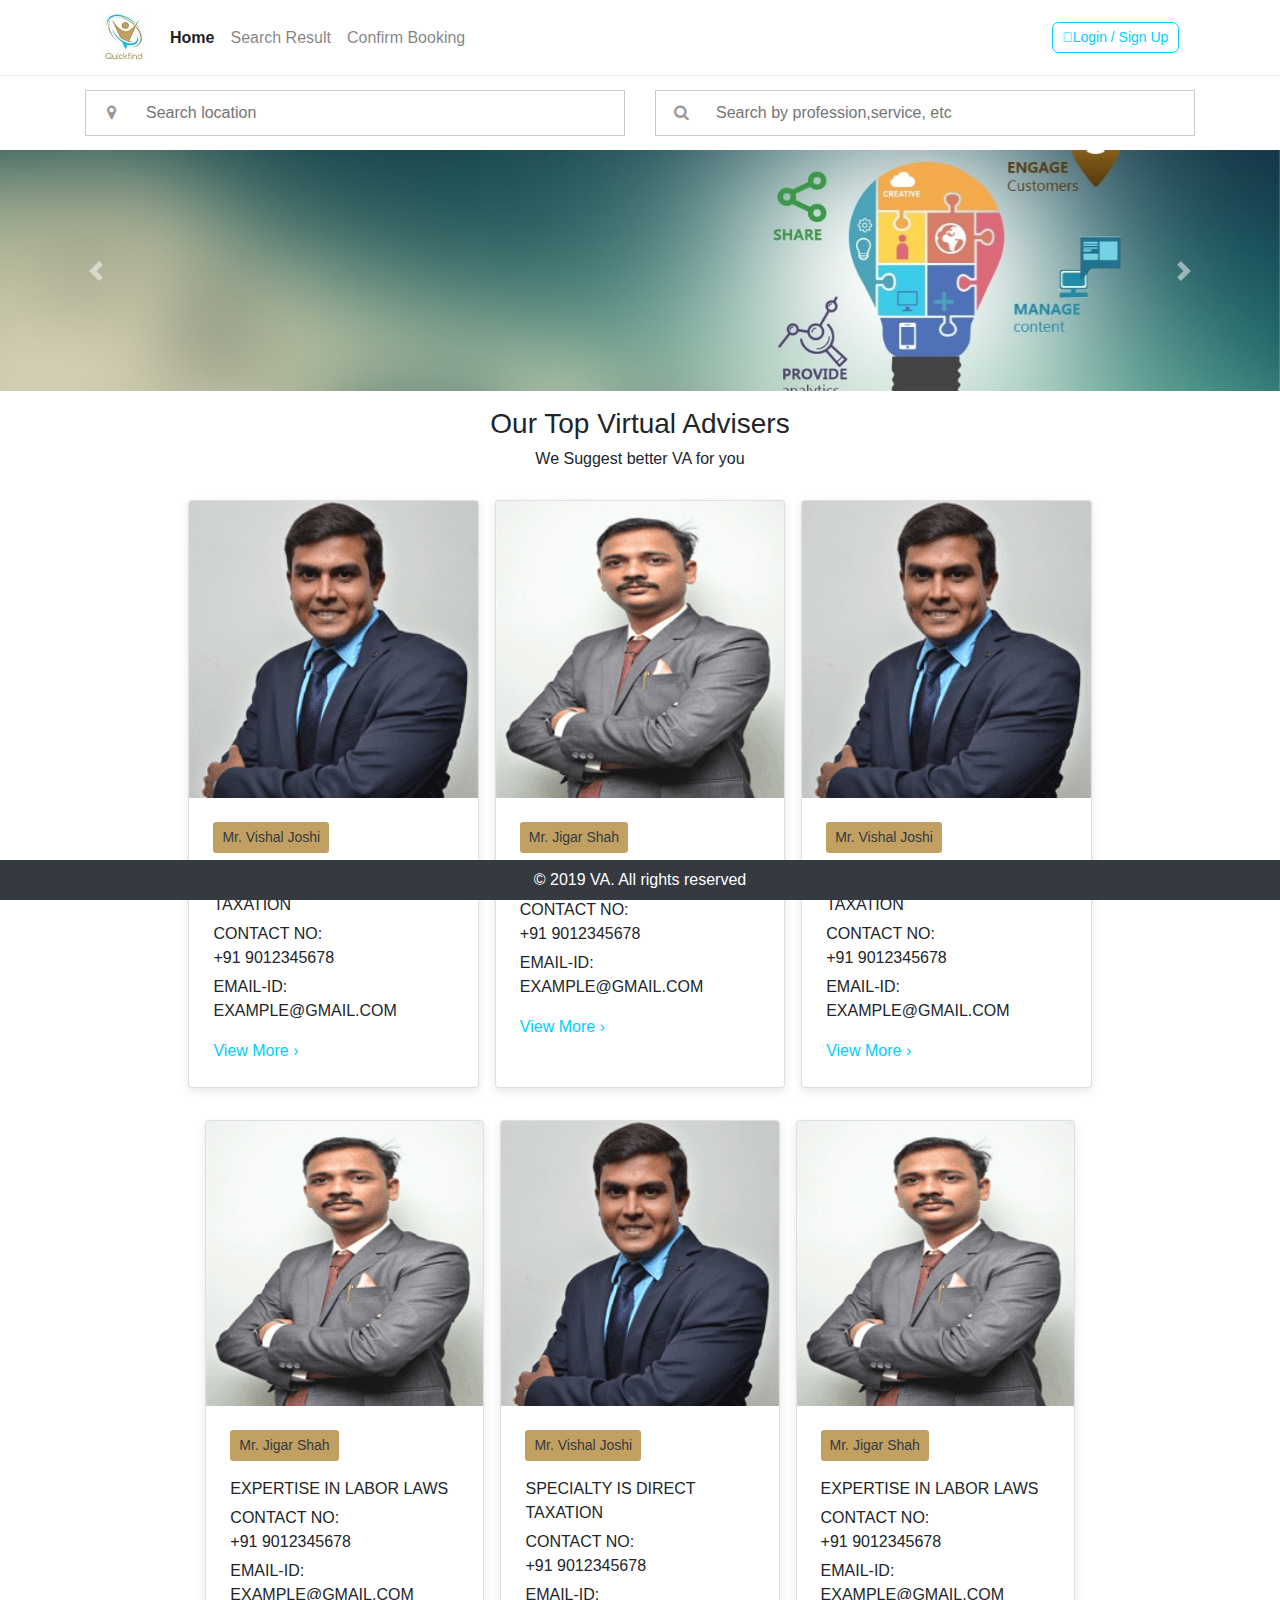
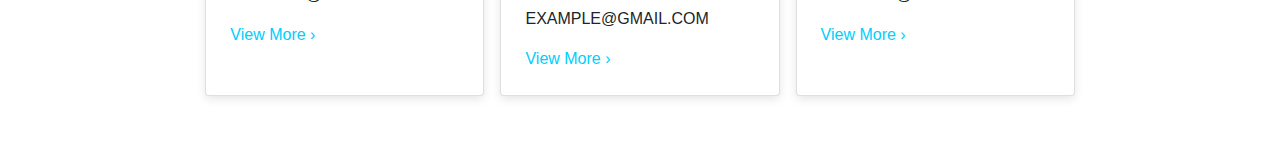
<file: UI_pages_with_updated_home_page_29_07/index.html>
<!doctype html>
<html lang="en">

<head>
    <!-- Required meta tags -->
    <meta charset="utf-8">
    <meta name="viewport" content="width=device-width, initial-scale=1, shrink-to-fit=no">

    <!-- Bootstrap CSS -->
    <link rel="stylesheet" href="https://maxcdn.bootstrapcdn.com/bootstrap/4.0.0/css/bootstrap.min.css" integrity="sha384-Gn5384xqQ1aoWXA+058RXPxPg6fy4IWvTNh0E263XmFcJlSAwiGgFAW/dAiS6JXm" crossorigin="anonymous">
    <link rel="stylesheet" href="https://stackpath.bootstrapcdn.com/font-awesome/4.7.0/css/font-awesome.min.css">
    <link rel="stylesheet" href="customstyle.css" />
    <title>VA-Home Page</title>

</head>

<body>

    <!-- navbar code start-->
    <!--26 july changes removed chat added search menu-->
    <!--27 july changes removed bglight bgprimary classes -->
    <div id="navtop">
        <div class="container">
            <nav class="navbar navbar-expand-lg navbar-light">
                <a class="navbar-brand" href="index.html"><img src="images/va_logo.jpg" class="img-fluid" /></a>
                <button class="navbar-toggler" type="button" data-toggle="collapse" data-target="#navbarSupportedContent" aria-controls="navbarSupportedContent" aria-expanded="false" aria-label="Toggle navigation">
              <span class="navbar-toggler-icon"></span>
            </button>

                <div class="collapse navbar-collapse" id="navbarSupportedContent">
                    <ul class="navbar-nav mr-auto">
                        <li class="nav-item active">
                            <a class="nav-link" href="index.html">Home<span class="sr-only">(current)</span></a>
                        </li>
                        <li class="nav-item">
                            <a class="nav-link" href="Search_result.html">Search Result</a>
                        </li>
                        <li class="nav-item">
                            <a class="nav-link" href="confirm_appointment.html">Confirm Booking</a>
                        </li>

                    </ul>
                    <ul class="nav navbar-nav ml-auto">
                        <li class="nav-item">
                            <button class="btn btn-sm signlogbtn"><a class="nav-link" href="Login_from.html"><span class="fas fa-user"></span>Login / Sign Up</a></button>
                        </li>
                    </ul>
                </div>
            </nav>
        </div>
    </div>
    <!--navbar code end -->

    <!-- search boxes start-->

    <div class="container py-1" id="searchboxes">
        <div class="row">
            <div class="col-lg-6">
                <div class="input-container">
                    <i class="fa fa-map-marker icon" aria-hidden="true"></i>
                    <input class="input-field" type="text" placeholder="Search location" name="usrnm">
                </div>

            </div>
            <div class="col-lg-6">
                <div class="input-container">
                    <i class="fa fa-search icon" aria-hidden="true"></i>
                    <input class="input-field" type="text" placeholder="Search by profession,service, etc" name="email">
                </div>

            </div>
        </div>
    </div>

    <!--search boxes end-->

    <!-- banner home page start-->
    <!--27 july changes path of images -->

    <div id="carouselExampleControls" class="carousel slide" data-ride="carousel">
        <div class="carousel-inner">
            <div class="carousel-item active">
                <!--<img class="" src="images/bannersfordesk/banner5.jpg" alt="First slide">-->
                <img class="img-fluid img-responsive d-none d-md-block mx-auto" src="images/bannersfordesk/banner5.jpg" alt="First slide" />
                <img src="images/banner1.jpg" class="img-responsive mobile img-fluid" alt="First slide" />
            </div>
            <div class="carousel-item">
                <img class="img-fluid img-responsive d-none d-md-block mx-auto" src="images/bannersfordesk/banner6.jpg" alt="Second slide" />
                <img src="images/banner2.jpg" class="img-responsive mobile img-fluid" alt="Second slide" />
            </div>
            <div class="carousel-item">
                <img class="img-fluid img-responsive d-none d-md-block mx-auto" src="images/bannersfordesk/banner7.jpg" alt="Third slide" />
                <img src="images/banner3.jpg" class="img-responsive mobile img-fluid" alt="Third slide" />
            </div>
        </div>
        <a class="carousel-control-prev" href="#carouselExampleControls" role="button" data-slide="prev">
            <span class="carousel-control-prev-icon" aria-hidden="true"></span>
            <span class="sr-only">Previous</span>
        </a>
        <a class="carousel-control-next" href="#carouselExampleControls" role="button" data-slide="next">
            <span class="carousel-control-next-icon" aria-hidden="true"></span>
            <span class="sr-only">Next</span>
        </a>
    </div>

    <!-- banner home page end-->

    <!--top deals and offers start-->
    <!--27 july changes placed top image to bottom -->

    <!--
    <div id="topdeals" class="mb-5">
        <div class="container mt-3">
            <div class="row">
                <div class="col-12 text-center">
                    <h3>Top deals and offers</h3>
                    <h6>Hand-picked deals better for you</h6>
                </div>
            </div>
        </div>
        <div class="container-fluid mb-3">
            <div class="row">
                <div class="card-deck">
                    <div class="card m-2">

                        <div class="card-block p-4">
                            <h4 class="card-title"><button class="btn btn-sm btn-success">OFFER</button></h4>
                            <p class="card-text">Chat with A VA Rs. 399</p>
                            <a href="#.">Chat now</a>

                        </div>
                        <img class="card-img-top" src="images/topdealimg2.jpg" alt="Card image cap">


                    </div>
                    <div class="card m-2">

                        <div class="card-block p-4">
                            <h4 class="card-title"><button class="btn btn-sm btn-danger">OFFER</button></h4>
                            <p class="card-text">Chat with A VA Rs. 399</p>
                            <a href="#.">Chat now</a>
                        </div>
                        <img class="card-img-top" src="images/topdealimg3.jpg" alt="Card image cap">
                    </div>
                    <div class="card m-2">

                        <div class="card-block p-4">
                            <h4 class="card-title"><button class="btn btn-sm btn-primary">OFFER</button></h4>
                            <p class="card-text">Chat with A VA Rs. 399</p>
                            <a href="#.">Chat now</a>
                        </div>
                        <img class="card-img-top" src="images/topdealimg4.jpg" alt="Card image cap">
                    </div>
                </div>
            </div>
        </div>
    </div>
     -->
    <!-- top deals and offers end-->


    <!--top 6 VA code start-->
    <!--27 july newly created -->

    <div id="topdeals" class="mb-5">
        <div class="container mt-3">
            <div class="row">
                <div class="col-12 text-center">
                    <h3>Our Top Virtual Advisers</h3>
                    <h6>We Suggest better VA for you</h6>
                </div>
            </div>
        </div>
        <div class="container-fluid mb-3">
            <div class="row">
                <div class="card-deck">
                    <div class="card m-2">
                        <img class="card-img-top" src="images/Vishal.png" alt="Card image cap">
                        <div class="card-block p-4">
                            <h4 class="card-title"><button class="btn btn-sm btn-successs  text-dark">Mr. Vishal Joshi</button></h4>
                            <p class="card-text">
                                <ul>
                                    <li>Specialty is Direct Taxation</li>
                                    <li>Contact No:<br/>+91 9012345678</li>
                                    <li>Email-id:<br/>example@gmail.com</li>
                                </ul>
                            </p>
                            <a href="#." data-toggle="modal" data-target="#VAviewmore">View More</a>
                        </div>
                    </div>

                    <div class="card m-2">
                        <img class="card-img-top" src="images/Umesh.png" alt="Card image cap">
                        <div class="card-block p-4">
                            <h4 class="card-title"><button class="btn btn-sm btn-successs text-dark">Mr. Jigar Shah</button></h4>
                            <p class="card-text">
                                <ul>
                                    <li>Expertise in Labor Laws</li>
                                    <li>Contact No:<br/>+91 9012345678</li>
                                    <li>Email-id:<br/>example@gmail.com</li>
                                </ul>
                            </p>
                            <a href="#." data-toggle="modal" data-target="#VAviewmore">View More</a>
                        </div>
                    </div>
                    <div class="card m-2">
                        <img class="card-img-top" src="images/Vishal.png" alt="Card image cap">
                        <div class="card-block p-4">
                            <h4 class="card-title"><button class="btn btn-sm btn-successs  text-dark">Mr. Vishal Joshi</button></h4>
                            <p class="card-text">
                                <ul>
                                    <li>Specialty is Direct Taxation</li>
                                    <li>Contact No:<br/>+91 9012345678</li>
                                    <li>Email-id:<br/>example@gmail.com</li>
                                </ul>
                            </p>
                            <a href="#." data-toggle="modal" data-target="#VAviewmore">View More</a>
                        </div>
                    </div>
                </div>
            </div>
        </div>

        <div class="container-fluid mb-3">
            <div class="row">
                <div class="card-deck">
                    <div class="card m-2">
                        <img class="card-img-top" src="images/Umesh.png" alt="Card image cap">
                        <div class="card-block p-4">
                            <h4 class="card-title"><button class="btn btn-sm btn-successs  text-dark">Mr. Jigar Shah</button></h4>
                            <p class="card-text">
                                <ul>
                                    <li>Expertise in Labor Laws</li>
                                    <li>Contact No:<br/>+91 9012345678</li>
                                    <li>Email-id:<br/>example@gmail.com</li>
                                </ul>
                            </p>

                            <a href="#." data-toggle="modal" data-target="#VAviewmore">View More</a>
                        </div>
                    </div>

                    <div class="card m-2">
                        <img class="card-img-top" src="images/Vishal.png" alt="Card image cap">
                        <div class="card-block p-4">
                            <h4 class="card-title"><button class="btn btn-sm btn-successs  text-dark">Mr. Vishal Joshi</button></h4>
                            <p class="card-text">
                                <ul>
                                    <li>Specialty is Direct Taxation</li>
                                    <li>Contact No:<br/>+91 9012345678</li>
                                    <li>Email-id:<br/>example@gmail.com</li>
                                </ul>
                            </p>
                            <a href="#." data-toggle="modal" data-target="#VAviewmore">View More</a>
                        </div>
                    </div>
                    <div class="card m-2">
                        <img class="card-img-top" src="images/Umesh.png" alt="Card image cap">
                        <div class="card-block p-4">
                            <h4 class="card-title"><button class="btn btn-sm btn-successs  text-dark">Mr. Jigar Shah</button></h4>
                            <p class="card-text">

                                <ul>
                                    <li>Expertise in Labor Laws</li>
                                    <li>Contact No:<br/>+91 9012345678</li>
                                    <li>Email-id:<br/>example@gmail.com</li>
                                </ul>
                            </p>
                            <a href="#." data-toggle="modal" data-target="#VAviewmore">View More</a>
                        </div>
                    </div>
                </div>
            </div>
        </div>
    </div>

    <!-- top 6 VA code end-->

    <!-- modal for the VA view more start-->
    <!-- Modal -->
    <div class="modal fade" id="VAviewmore" tabindex="-1" role="dialog" aria-hidden="true">
        <div class="modal-dialog" role="document">
            <form method="post" id="forgotpassForm">
                <div class="modal-content">
                    <div class="modal-header">
                        <h5 class="modal-title">Hello Guest, if you want to browse all the profiles please register as a ‘Client’ with just 2-Step process.</h5>
                        <button type="button" class="close" data-dismiss="modal" aria-label="Close"> <span aria-hidden="true">&times;</span> </button>
                    </div>
                    <!-- <div class="modal-body">
                        <div class="form-group">
                            <label>Email <span class="text-danger">*</span></label>
                            <input type="email" name="forgotemail" id="forgotemail" class="form-control" placeholder="Enter your valid email..." required>
                        </div>
                        <div class="form-group">
                        </div>
                    </div> -->
                    <div class="modal-footer">
                        <button type="submit" name="" class="btn btn-primary customcolor"><a href="Login_from.html#pills-signup" class="text-white">Register</a></button>
                    </div>
                </div>
            </form>
        </div>
    </div>
    <!-- modal for the VA view moare end-->


    <!-- footer code start -->
    <div class="footer p-2 bg-dark text-white text-center">
        © 2019 VA. All rights reserved
        <!--| 
            Design by <a href="https://pdstech.in" target="_blank">ProSer Digital Solutions.</a>-->
    </div>
    <!-- footer code end -->

    <!-- Optional JavaScript -->
    <!-- jQuery first, then Popper.js, then Bootstrap JS -->
    <script src="https://code.jquery.com/jquery-3.2.1.slim.min.js" integrity="sha384-KJ3o2DKtIkvYIK3UENzmM7KCkRr/rE9/Qpg6aAZGJwFDMVNA/GpGFF93hXpG5KkN" crossorigin="anonymous"></script>
    <script src="https://cdnjs.cloudflare.com/ajax/libs/popper.js/1.12.9/umd/popper.min.js" integrity="sha384-ApNbgh9B+Y1QKtv3Rn7W3mgPxhU9K/ScQsAP7hUibX39j7fakFPskvXusvfa0b4Q" crossorigin="anonymous"></script>
    <script src="https://maxcdn.bootstrapcdn.com/bootstrap/4.0.0/js/bootstrap.min.js" integrity="sha384-JZR6Spejh4U02d8jOt6vLEHfe/JQGiRRSQQxSfFWpi1MquVdAyjUar5+76PVCmYl" crossorigin="anonymous"></script>
</body>

</html>
</file>
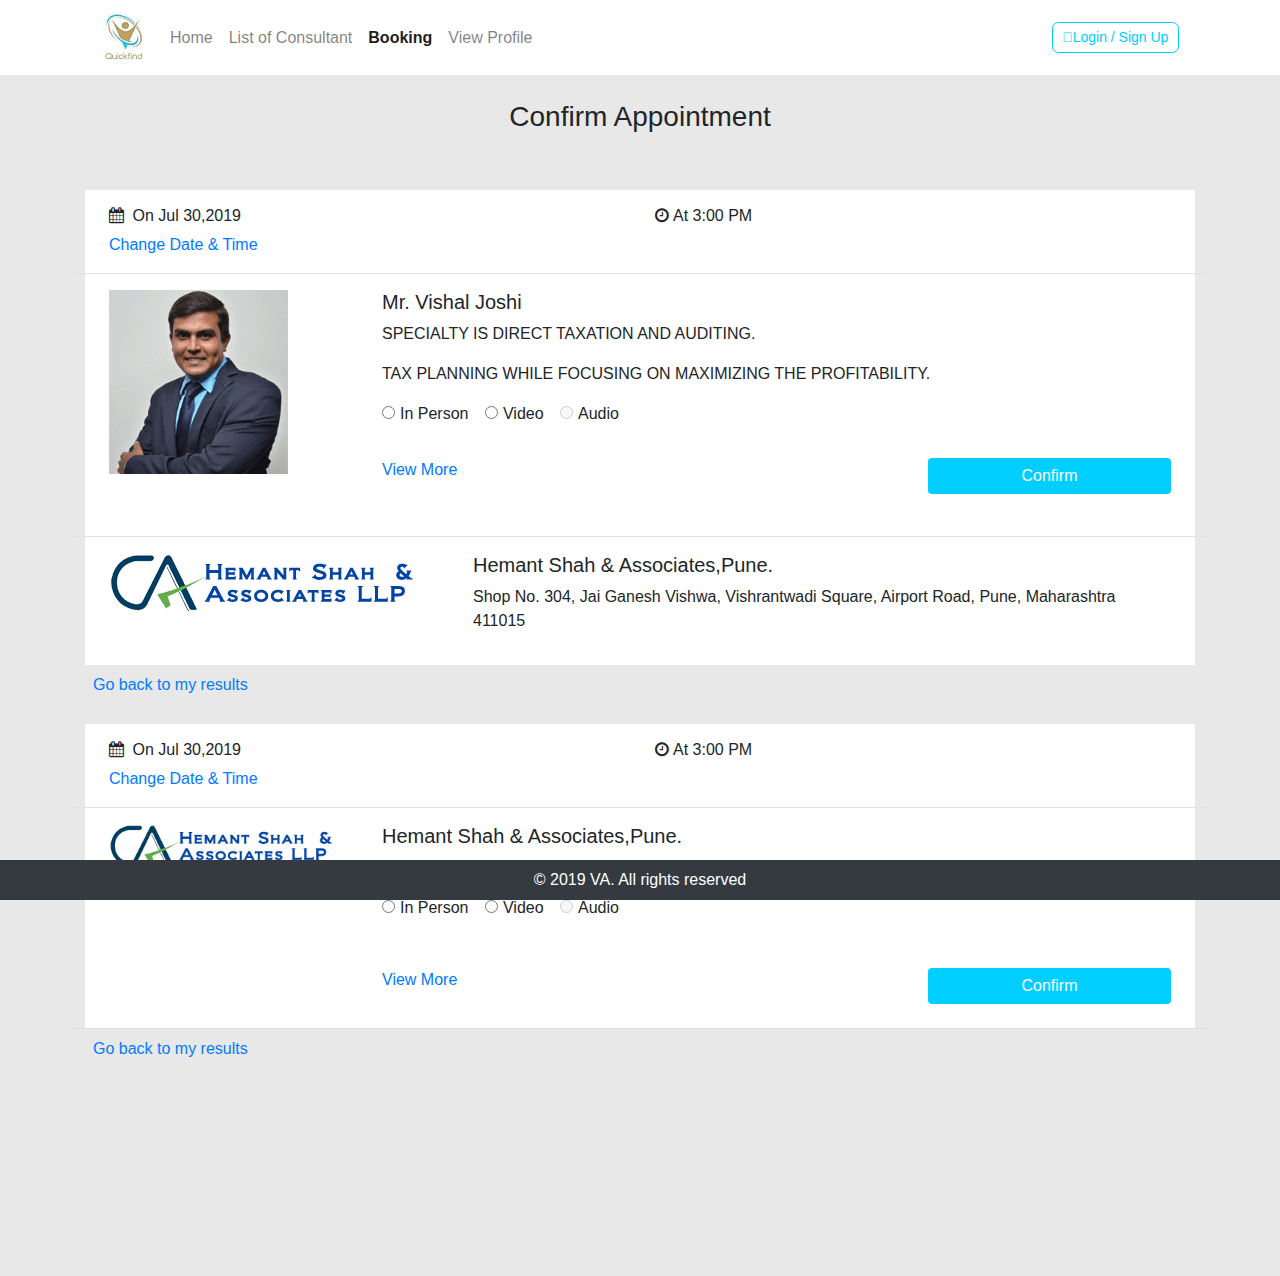
<file: UI_pages_with_updated_home_page_29_07/confirm_appointment.html>
<!DOCTYPE html>
<html lang="en">

<head>
    <!-- Required meta tags -->
    <meta charset="utf-8">
    <meta name="viewport" content="width=device-width, initial-scale=1, shrink-to-fit=no">

    <!-- Bootstrap CSS -->
    <link rel="stylesheet" href="https://maxcdn.bootstrapcdn.com/bootstrap/4.0.0/css/bootstrap.min.css" integrity="sha384-Gn5384xqQ1aoWXA+058RXPxPg6fy4IWvTNh0E263XmFcJlSAwiGgFAW/dAiS6JXm" crossorigin="anonymous">
    <link rel="stylesheet" href="https://cdnjs.cloudflare.com/ajax/libs/font-awesome/4.7.0/css/font-awesome.min.css">
    <link rel="stylesheet" href="customstyle.css" />
    <link rel="stylesheet" href="confirm_appointment.css" />
    <title>VA-Confirm Appointment Page</title>

</head>

<body>

    <!-- navbar code start-->
    <div id="navtop">
        <div class="container">
            <nav class="navbar navbar-expand-lg navbar-light">
                <a class="navbar-brand" href="index.html"><img src="images/va_logo.jpg" class="img-fluid" /></a>
                <button class="navbar-toggler" type="button" data-toggle="collapse" data-target="#navbarSupportedContent" aria-controls="navbarSupportedContent" aria-expanded="false" aria-label="Toggle navigation">
              <span class="navbar-toggler-icon"></span>
            </button>
                <div class="collapse navbar-collapse" id="navbarSupportedContent">
                    <ul class="navbar-nav mr-auto">
                        <li class="nav-item">
                            <a class="nav-link" href="index.html">Home<span class="sr-only">(current)</span></a>
                        </li>
                        <li class="nav-item">
                            <a class="nav-link" href="Search_result.html">List of Consultant</a>
                        </li>
                        <li class="nav-item active">
                            <a class="nav-link" href="confirm_appointment.html">Booking</a>
                        </li>
                        <li class="nav-item">
                            <a class="nav-link" href="viewprofile.html">View Profile</a>
                        </li>

                    </ul>
                    <ul class="nav navbar-nav ml-auto">
                        <li class="nav-item">
                            <button class="btn btn-sm signlogbtn"><a class="nav-link" href="Login_from.html"><span class="fas fa-user"></span>Login / Sign Up</a></button>
                        </li>
                    </ul>
                </div>
            </nav>
        </div>
    </div>
    <!--navbar code end -->

    <!-- confirmbody code start-->
    <div id="confirm_body">

        <div class="container">
            <div class="row">
                <div class="col-12 text-center pt-4">
                    <h3>Confirm Appointment</h3>
                </div>
                <div class="col-lg-12 py-5">
                    <div class="vadetails" class="py-4">
                        <div class="row px-4 border-bottom">
                            <div class="col-lg-6 py-3">

                                <h6> <i class="fa fa-calendar pr-1" aria-hidden="true"></i> On Jul 30,2019</h6>
                                <a href="#.">Change Date & Time</a>
                            </div>
                            <div class="col-lg-6 py-3">
                                <h6><i class="fa fa-clock-o pr-1" aria-hidden="true"></i>At 3:00 PM</h6>
                            </div>
                        </div>
                        <div class="row px-4  border-bottom">
                            <div class="col-lg-3 pt-md-3">
                                <img src="images/Vishal.png" class="img-fluid h-75" />

                            </div>
                            <div class="col-lg-9 pt-3">
                                <h5>Mr. Vishal Joshi</h5>
                                <P>SPECIALTY IS DIRECT TAXATION AND AUDITING.</P>
                                <p>TAX PLANNING WHILE FOCUSING ON MAXIMIZING THE PROFITABILITY.</p>

                                <div class="form-check-inline">
                                    <label class="form-check-label">
                                      <input type="radio" class="form-check-input" name="optradio">In Person
                                    </label>
                                </div>
                                <div class="form-check-inline">
                                    <label class="form-check-label">
                                      <input type="radio" class="form-check-input" name="optradio">Video
                                    </label>
                                </div>
                                <div class="form-check-inline disabled">
                                    <label class="form-check-label">
                                      <input type="radio" class="form-check-input" name="optradio" disabled>Audio
                                    </label>
                                </div>

                                <br/> <br/>
                                <div class="row">
                                    <div class="col-lg-8 pt-2">
                                        <a href="viewprofile.html">View More</a>
                                    </div>
                                    <div class="col-lg-4 pt-2">
                                        <input type="submit" name="signupsubmit" value="Confirm" class="btn btn-primary btn-block customcolor" id="sub">
                                    </div>
                                </div>


                            </div>
                        </div>
                        <div class="row px-4">
                            <div class="col-lg-4 py-3">
                                <img src="images/HSA-original.png" class="img-fluid" />

                            </div>
                            <div class="col-lg-8 py-3">
                                <h5> Hemant Shah & Associates,Pune.</h5>
                                <P> Shop No. 304, Jai Ganesh Vishwa, Vishrantwadi Square, Airport Road, Pune, Maharashtra 411015</P>


                            </div>
                        </div>



                    </div>
                    <a href="#." class="m-2 d-block">Go back to my results</a>

                    <!--<div class="col-lg-6 py-5"> </div> -->




                </div>
            </div>
        </div>

    </div>
    <!-- confirmbody code end -->


    <!-- confirmbody code start-->
    <div id="confirm_body">

        <div class="container">
            <div class="row">

                <div class="col-lg-12 py-5">
                    <div class="vadetails" class="py-4">
                        <div class="row px-4 border-bottom">
                            <div class="col-lg-6 py-3">

                                <h6> <i class="fa fa-calendar pr-1" aria-hidden="true"></i> On Jul 30,2019</h6>
                                <a href="#.">Change Date & Time</a>
                            </div>
                            <div class="col-lg-6 py-3">
                                <h6><i class="fa fa-clock-o pr-1" aria-hidden="true"></i>At 3:00 PM</h6>
                            </div>
                        </div>
                        <div class="row px-4  border-bottom">
                            <div class="col-lg-3 pt-md-3">
                                <!--<img src="images/Vishal.png" class="img-fluid h-75" />-->
                                <img src="images/HSA-original.png" class="img-fluid" />


                            </div>
                            <div class="col-lg-9 pt-3">
                                <h5> Hemant Shah & Associates,Pune.</h5>
                                <P> Shop No. 304, Jai Ganesh Vishwa, Vishrantwadi Square, Airport Road, Pune, Maharashtra 411015</P>



                                <div class="form-check-inline">
                                    <label class="form-check-label">
                                      <input type="radio" class="form-check-input" name="optradio">In Person
                                    </label>
                                </div>
                                <div class="form-check-inline">
                                    <label class="form-check-label">
                                      <input type="radio" class="form-check-input" name="optradio">Video
                                    </label>
                                </div>
                                <div class="form-check-inline disabled">
                                    <label class="form-check-label">
                                      <input type="radio" class="form-check-input" name="optradio" disabled>Audio
                                    </label>
                                </div>

                                <br/> <br/>
                                <div class="row">
                                    <div class="col-lg-8 py-4">
                                        <a href="viewprofile.html">View More</a>
                                    </div>
                                    <div class="col-lg-4 py-4">
                                        <input type="submit" name="signupsubmit" value="Confirm" class="btn btn-primary btn-block customcolor" id="sub">
                                    </div>
                                </div>


                            </div>
                        </div>



                    </div>
                    <a href="#." class="m-2 d-block">Go back to my results</a>

                    <!--<div class="col-lg-6 py-5"> </div> -->




                </div>
            </div>
        </div>

    </div>
    <!-- confirmbody code end -->

    <!-- Modal -->
    <div class="modal fade" id="forgotPass" tabindex="-1" role="dialog" aria-hidden="true">
        <div class="modal-dialog" role="document">
            <form method="post" id="forgotpassForm">
                <div class="modal-content">
                    <div class="modal-header">
                        <h5 class="modal-title">We have sent you an OTP on +919850940892

                        </h5>
                        <button type="button" class="close" data-dismiss="modal" aria-label="Close"> <span aria-hidden="true">&times;</span> </button>
                    </div>
                    <div class="modal-body">
                        <div class="form-group">
                            <label>OTP <span class="text-danger">*</span></label>
                            <input type="text" name="otp" id="otp1" class="form-control" placeholder="Enter OTP here to verify..." required>
                        </div>
                        <div class="form-group">
                        </div>
                    </div>
                    <div class="modal-footer">
                        <button type="submit" name="forgotPass" class="btn btn-primary customcolor">Book Appointment</button>
                    </div>
                </div>
            </form>
        </div>
    </div>
    </div>

    <!-- footer code start -->
    <div class="footer p-2 bg-dark text-white text-center">
        © 2019 VA. All rights reserved
        <!--| 
        Design by <a href="https://pdstech.in" target="_blank">ProSer Digital Solutions.</a>-->
    </div>
    <!-- footer code end-->

    <!-- Optional JavaScript -->
    <!-- jQuery first, then Popper.js, then Bootstrap JS -->
    <script src="https://code.jquery.com/jquery-3.2.1.slim.min.js" integrity="sha384-KJ3o2DKtIkvYIK3UENzmM7KCkRr/rE9/Qpg6aAZGJwFDMVNA/GpGFF93hXpG5KkN" crossorigin="anonymous"></script>
    <script>
        $(document).ready(function() {
            /*
               $("#sub").click(function() {
                    alert((($("#asname").val() != "") && ($("#asemail").val() != "") && ($("#asphone").val() != "")));
                   if ((($("#asname").val() != "") && ($("#asemail").val() != "") && ($("#asphone").val() != ""))) {
                       event.preventDefault();
                       $('#forgotPass').modal('show');
                   }

               });    */
        });
    </script>
    <script src="https://cdnjs.cloudflare.com/ajax/libs/popper.js/1.12.9/umd/popper.min.js" integrity="sha384-ApNbgh9B+Y1QKtv3Rn7W3mgPxhU9K/ScQsAP7hUibX39j7fakFPskvXusvfa0b4Q" crossorigin="anonymous"></script>
    <script src="https://maxcdn.bootstrapcdn.com/bootstrap/4.0.0/js/bootstrap.min.js" integrity="sha384-JZR6Spejh4U02d8jOt6vLEHfe/JQGiRRSQQxSfFWpi1MquVdAyjUar5+76PVCmYl" crossorigin="anonymous"></script>
</body>

</html>
</file>
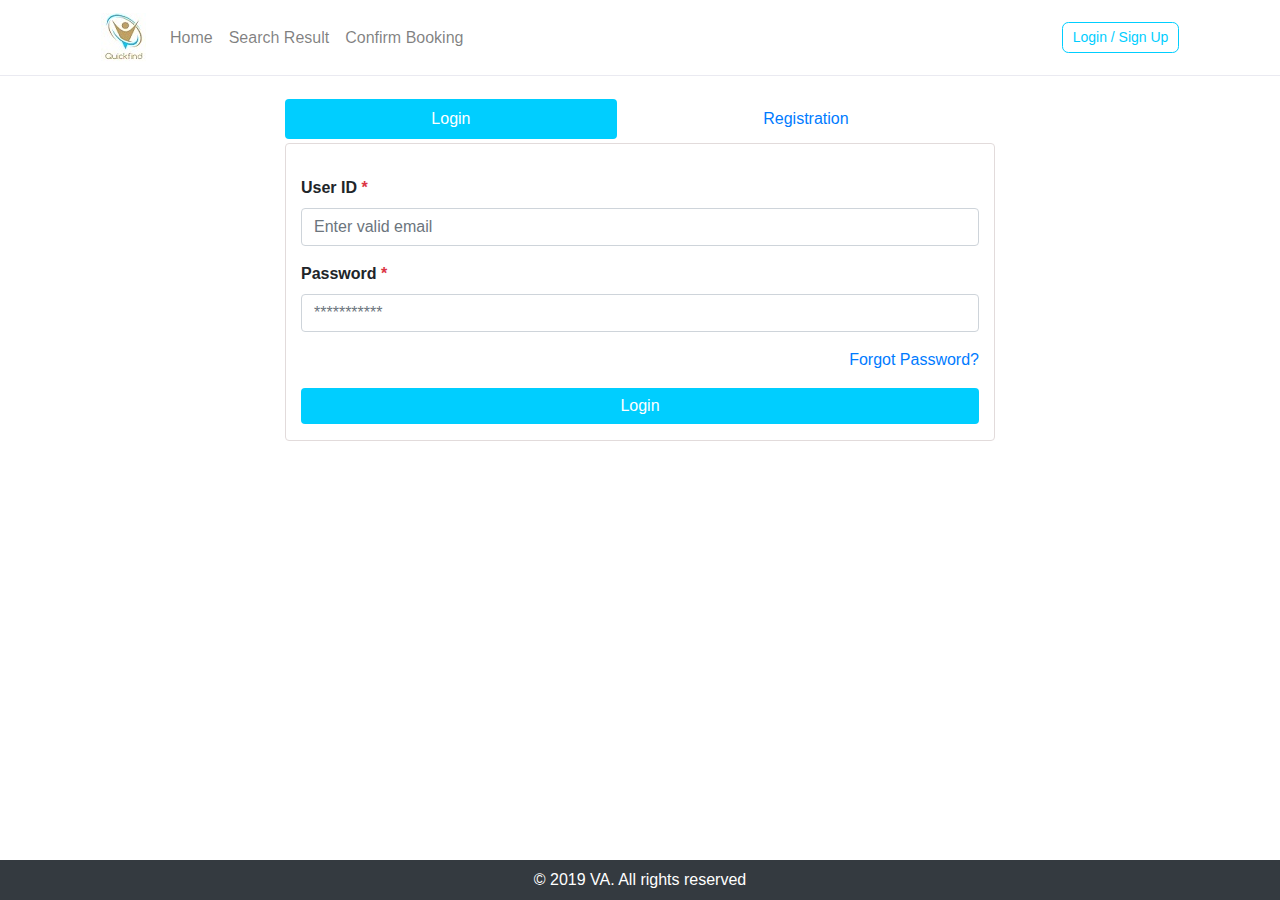
<file: UI_pages_with_updated_home_page_29_07/Login_from.html>
<!doctype html>
<html lang="en">

<head>
    <!-- Required meta tags -->
    <meta charset="utf-8">
    <meta name="viewport" content="width=device-width, initial-scale=1, shrink-to-fit=no">

    <!-- Bootstrap CSS -->
    <link rel="stylesheet" href="https://maxcdn.bootstrapcdn.com/bootstrap/4.0.0/css/bootstrap.min.css" integrity="sha384-Gn5384xqQ1aoWXA+058RXPxPg6fy4IWvTNh0E263XmFcJlSAwiGgFAW/dAiS6JXm" crossorigin="anonymous">
    <link rel="stylesheet" href="customstyle.css" />
    <title>VA-Login / Register Page</title>

</head>

<body>

    <!-- navbar code start-->
    <div id="navtop">
        <div class="container">
            <nav class="navbar navbar-expand-lg navbar-light">
                <a class="navbar-brand" href="index.html"><img src="images/va_logo.jpg" class="img-fluid" /></a>
                <button class="navbar-toggler" type="button" data-toggle="collapse" data-target="#navbarSupportedContent" aria-controls="navbarSupportedContent" aria-expanded="false" aria-label="Toggle navigation">
              <span class="navbar-toggler-icon"></span>
            </button>
                <div class="collapse navbar-collapse" id="navbarSupportedContent">
                    <ul class="navbar-nav mr-auto">
                        <li class="nav-item">
                            <a class="nav-link" href="index.html">Home<span class="sr-only">(current)</span></a>
                        </li>
                        <li class="nav-item">
                            <a class="nav-link" href="Search_result.html">Search Result</a>
                        </li>
                        <li class="nav-item">
                            <a class="nav-link" href="confirm_appointment.html">Confirm Booking</a>
                        </li>

                    </ul>
                    <ul class="nav navbar-nav ml-auto">
                        <li class="nav-item active">
                            <button class="btn btn-sm signlogbtn"><a class="nav-link" href="Login_from.html"><span class="fas fa-user"></span>Login / Sign Up</a></button>
                        </li>
                    </ul>
                </div>
            </nav>
        </div>
    </div>
    <!--navbar code end -->

    <!-- signup and login form code start-->
    <div class="container mt-5 mb-4" id="signuplogin">
        <div class="col-sm-8 ml-auto mr-auto">
            <ul class="nav nav-pills nav-fill mb-1" id="pills-tab" role="tablist">
                <li class="nav-item"> <a class="nav-link active" id="pills-signin-tab" data-toggle="pill" href="#pills-signin" role="tab" aria-controls="pills-signin" aria-selected="true">Login</a> </li>
                <li class="nav-item"> <a class="nav-link" id="pills-signup-tab" data-toggle="pill" href="#pills-signup" role="tab" aria-controls="pills-signup" aria-selected="false">Registration</a> </li>
            </ul>
            <div class="tab-content" id="pills-tabContent">
                <div class="tab-pane fade show active" id="pills-signin" role="tabpanel" aria-labelledby="pills-signin-tab">
                    <div class="col-sm-12 border border-primary shadow rounded pt-2">
                        <form method="post" id="singninFrom" class="mt-4">
                            <div class="form-group">
                                <label class="font-weight-bold">User ID <span class="text-danger">*</span></label>
                                <input type="email" name="email" id="email" class="form-control" placeholder="Enter valid email" required>
                            </div>
                            <div class="form-group">
                                <label class="font-weight-bold">Password <span class="text-danger">*</span></label>
                                <input type="password" name="password" id="password" class="form-control" placeholder="***********" required>
                            </div>

                            <div class="form-group">
                                <div class="row">
                                    <div class="col text-right"> <a href="javascript:;" data-toggle="modal" data-target="#forgotPass">Forgot Password?</a> </div>
                                </div>
                            </div>
                            <div class="form-group">
                                <input type="submit" name="submit" value="Login" class="btn btn-block btn-primary customcolor">
                            </div>
                        </form>
                    </div>
                </div>
                <div class="tab-pane fade" id="pills-signup" role="tabpanel" aria-labelledby="pills-signup-tab">
                    <div class="col-sm-12 border border-primary shadow rounded pt-2">
                        <form method="post" id="singnupFrom" class="my-5">
                            <div class="form-group">
                                <label class="font-weight-bold">Full Name <span class="text-danger">*</span></label>
                                <input type="text" name="signupusername" id="signupusername" class="form-control" placeholder="Choose your user name" required>
                            </div>
                            <div class="form-group">
                                <label class="font-weight-bold">Mobile Number <span class="text-danger">*</span></label>
                                <input type="text" name="signupphone" id="signupphone" class="form-control" placeholder="(+91)-(0000000000)" required>
                            </div>
                            <div class="form-group">
                                <label class="font-weight-bold">Email ID <span class="text-danger">*</span></label>
                                <input type="email" name="signupemail" id="signupemail" class="form-control" placeholder="Enter valid email" required>
                            </div>
                            <div class="form-group">
                                <label class="font-weight-bold">Set Password <span class="text-danger">*</span></label>
                                <input type="password" name="signuppassword" id="signuppassword" class="form-control" placeholder="***********" pattern="^\S{6,}$" onchange="this.setCustomValidity(this.validity.patternMismatch ? 'Must have at least 6 characters' : ''); if(this.checkValidity()) form.password_two.pattern = this.value;"
                                    required>
                            </div>
                            <div class="form-group">
                                <label class="font-weight-bold">Upload Documents <span class="text-danger">*</span></label>
                                <input type="file" name="signupphone" id="signupphone" class="form-control" placeholder="(+91)-(0000000000)" required multiple>
                            </div>
                            <div class="form-group">
                                <label class="font-weight-bold">Select Registration Type <span class="text-danger">*</span></label>
                                <select name="registtype" required>
                                        <option value="">--Select--</option>
                                        <option value="VA">VA</option>
                                        <option value="AS">AS</option>
                                </select>
                            </div>
                            <div class="form-group">
                                <input type="submit" name="signupsubmit" value="Register" class="btn btn-block btn-primary customcolor">
                            </div>
                        </form>
                    </div>
                </div>
            </div>
        </div>

        <!-- Modal -->
        <div class="modal fade" id="forgotPass" tabindex="-1" role="dialog" aria-hidden="true">
            <div class="modal-dialog" role="document">
                <form method="post" id="forgotpassForm">
                    <div class="modal-content">
                        <div class="modal-header">
                            <h5 class="modal-title">Forgot Password</h5>
                            <button type="button" class="close" data-dismiss="modal" aria-label="Close"> <span aria-hidden="true">&times;</span> </button>
                        </div>
                        <div class="modal-body">
                            <div class="form-group">
                                <label>Email <span class="text-danger">*</span></label>
                                <input type="email" name="forgotemail" id="forgotemail" class="form-control" placeholder="Enter your valid email..." required>
                            </div>
                            <div class="form-group">
                            </div>
                        </div>
                        <div class="modal-footer">
                            <button type="submit" name="forgotPass" class="btn btn-primary customcolor"><i class="fa fa-envelope"></i> Send Request</button>
                        </div>
                    </div>
                </form>
            </div>
        </div>
    </div>

    <!-- footer code start -->
    <div class="footer p-2 bg-dark text-white text-center">
        © 2019 VA. All rights reserved
        <!--| 
            Design by <a href="https://pdstech.in" target="_blank">ProSer Digital Solutions.</a>-->
    </div>
    <!-- footer code end-->

    <!-- Optional JavaScript -->
    <!-- jQuery first, then Popper.js, then Bootstrap JS -->
    <script src="https://code.jquery.com/jquery-3.2.1.slim.min.js" integrity="sha384-KJ3o2DKtIkvYIK3UENzmM7KCkRr/rE9/Qpg6aAZGJwFDMVNA/GpGFF93hXpG5KkN" crossorigin="anonymous"></script>
    <script src="https://cdnjs.cloudflare.com/ajax/libs/popper.js/1.12.9/umd/popper.min.js" integrity="sha384-ApNbgh9B+Y1QKtv3Rn7W3mgPxhU9K/ScQsAP7hUibX39j7fakFPskvXusvfa0b4Q" crossorigin="anonymous"></script>
    <script src="https://maxcdn.bootstrapcdn.com/bootstrap/4.0.0/js/bootstrap.min.js" integrity="sha384-JZR6Spejh4U02d8jOt6vLEHfe/JQGiRRSQQxSfFWpi1MquVdAyjUar5+76PVCmYl" crossorigin="anonymous"></script>
</body>

</html>
</file>
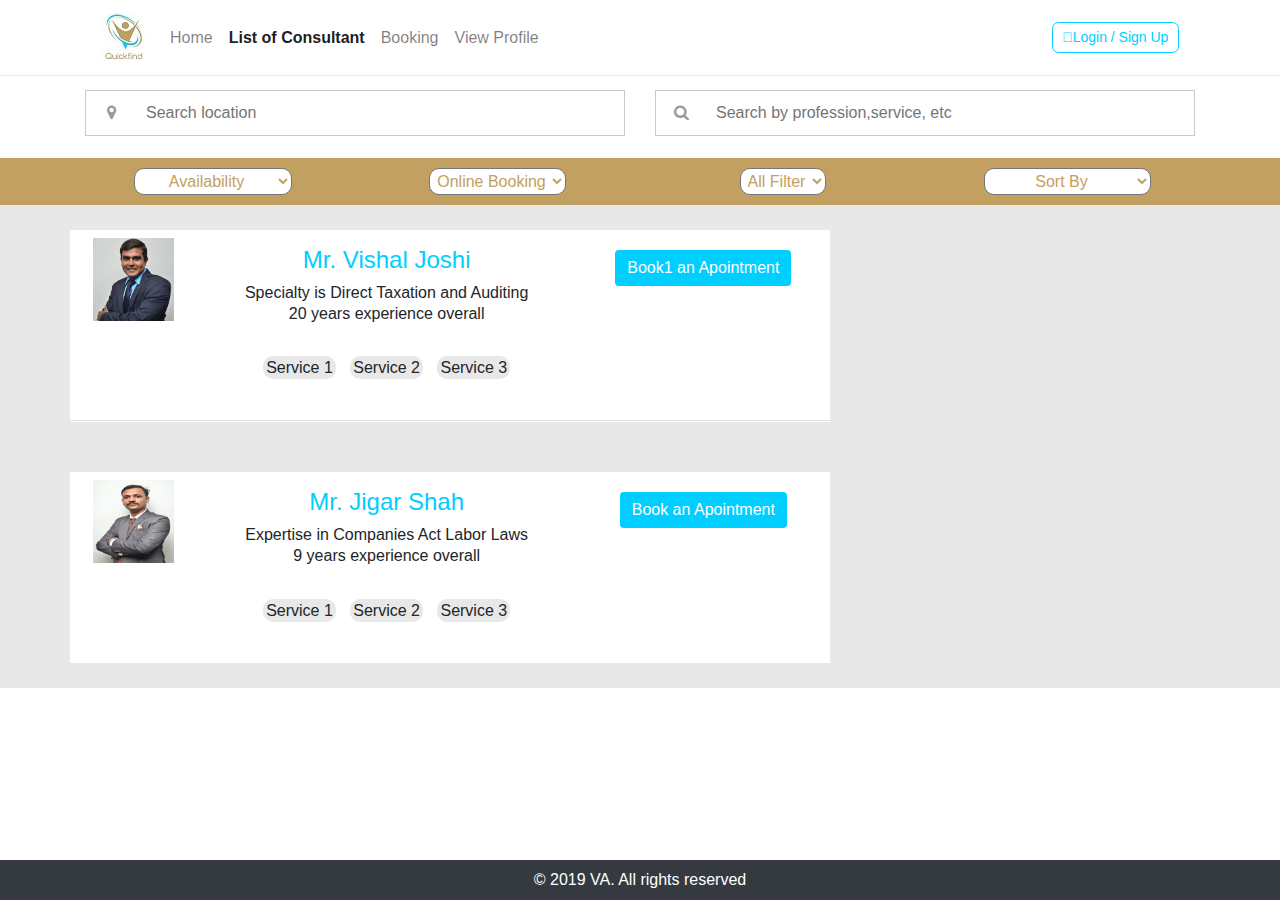
<file: UI_pages_with_updated_home_page_29_07/Search_result.html>
<!doctype html>
<html lang="en">

<head>
    <!-- Required meta tags -->
    <meta charset="utf-8">
    <meta name="viewport" content="width=device-width, initial-scale=1, shrink-to-fit=no">

    <!-- Bootstrap CSS -->
    <link rel="stylesheet" href="https://maxcdn.bootstrapcdn.com/bootstrap/4.0.0/css/bootstrap.min.css" integrity="sha384-Gn5384xqQ1aoWXA+058RXPxPg6fy4IWvTNh0E263XmFcJlSAwiGgFAW/dAiS6JXm" crossorigin="anonymous">
    <link rel="stylesheet" href="https://stackpath.bootstrapcdn.com/font-awesome/4.7.0/css/font-awesome.min.css">
    <link rel="stylesheet" href="customstyle.css" />
    <link rel="stylesheet" href="Search_result.css" />
    <title>VA-Search Result Page</title>
</head>

<body>

    <!-- navbar code start-->
    <div id="navtop">
        <div class="container">
            <nav class="navbar navbar-expand-lg navbar-light">
                <a class="navbar-brand" href="index.html"><img src="images/va_logo.jpg" class="img-fluid" /></a>
                <button class="navbar-toggler" type="button" data-toggle="collapse" data-target="#navbarSupportedContent" aria-controls="navbarSupportedContent" aria-expanded="false" aria-label="Toggle navigation">
              <span class="navbar-toggler-icon"></span>
            </button>

                <div class="collapse navbar-collapse" id="navbarSupportedContent">
                    <ul class="navbar-nav mr-auto">
                        <li class="nav-item">
                            <a class="nav-link" href="index.html">Home<span class="sr-only">(current)</span></a>
                        </li>
                        <li class="nav-item active">
                            <a class="nav-link" href="Search_result.html">List of Consultant</a>
                        </li>
                        <li class="nav-item">
                            <a class="nav-link" href="confirm_appointment.html">Booking</a>
                        </li>
                        <li class="nav-item">
                            <a class="nav-link" href="viewprofile.html">View Profile</a>
                        </li>


                    </ul>
                    <ul class="nav navbar-nav ml-auto">
                        <li class="nav-item">
                            <button class="btn btn-sm signlogbtn"><a class="nav-link" href="Login_from.html"><span class="fas fa-user"></span>Login / Sign Up</a></button>
                        </li>
                    </ul>
                </div>
            </nav>
        </div>
    </div>

    <!--navbar code end -->

    <!-- search boxes start-->

    <div class="container py-1" id="searchboxes">
        <div class="row">
            <div class="col-lg-6">
                <div class="input-container">
                    <i class="fa fa-map-marker icon" aria-hidden="true"></i>
                    <input class="input-field" type="text" placeholder="Search location" name="usrnm">
                </div>

            </div>
            <div class="col-lg-6">
                <div class="input-container">
                    <i class="fa fa-search icon" aria-hidden="true"></i>
                    <input class="input-field" type="text" placeholder="Search by profession,service, etc" name="email">
                </div>

            </div>
        </div>
    </div>

    <!--search boxes end-->

    <!-- Filter out menu start -->

    <div id="filtermenu" class="mt-2">
        <div class="container-fluid">
            <div class="container">
                <div class="row">
                    <div class="col-md-6 col-lg-3">
                        <select>
                            <option value="">
                                Availability
                            </option>
                            
                            <option value="">
                                    Available Any Day
                            </option>
                                
                            <option value="">
                                    Available Today
                            </option>
                        </select>
                    </div>
                    <div class="col-md-6 col-lg-3">
                        <select>
                                <option value="">
                                    Online Booking 
                                </option>
                                
                                <option value="">
                                        Yes
                                </option>
                                    
                                <option value="">
                                        No
                                </option>
                            </select>
                    </div>
                    <div class="col-md-6 col-lg-3">
                        <select>
                                    <option value="">
                                        All Filter
                                    </option>
                                    
                                    <option value="">
                                            Filter 1
                                    </option>
                                        
                                    <option value="">
                                            Filter 2
                                    </option>
                                    <option value="">
                                            Filter 3
                                    </option>
                                        
                                    <option value="">
                                            Filter 4
                                    </option>
                                </select>
                    </div>
                    <div class="col-md-6 col-lg-3">
                        <select>
                                        <option value="">
                                            Sort By
                                        </option>
                                        
                                        <option value="">
                                                Price
                                        </option>
                                            
                                        <option value="">
                                               Year Of Experience
                                        </option>
                                    </select>
                    </div>
                </div>
            </div>
        </div>
    </div>

    <!-- Filter out menu end -->

    <!--Individual Virtual adviser box code start-->


    <div id="individualVA" class="mb-5">

        <div class="container">
            <div class="row text-center">
                <div class="col-xl-8 indiva mb-0 border-bottom">
                    <div class="row">
                        <div class="col-lg-2 photo">
                            <img src="images/Vishal.png" class="img-fluid p-2" />
                        </div>
                        <div class="col-lg-6 maininfo p-3">
                            <h4>Mr. Vishal Joshi</h4>
                            <h6>Specialty is Direct Taxation and Auditing</h6>
                            <h6>20 years experience overall</h6>
                            <br/>
                            <ul>
                                <li>Service 1</li>
                                <li>Service 2</li>
                                <li>Service 3</li>
                            </ul>


                            <!-- <label>Calender Time: </label><br/>
                            <input type="datetime-local" value="2000-07-01T12:00" />
                            




                            <br/><br/>

                            <select>
                                    <option value="">
                                        Type of Appointment
                                    </option>
                                    
                                    <option value="">
                                            Personal Meeting
                                    </option>
                                        
                                    <option value="">
                                           Voice Call
                                    </option>

                                    <option value="">
                                            Video Call
                                     </option>
                             </select> 
                            <br/><br/> -->


                        </div>
                        <div class="col-xl-4 otherinfo">
                            <button class="btn btn-primary customcolor mx-auto d-block" data-toggle="collapse" data-target="#demo">Book1 an Apointment</button>
                        </div>
                    </div>

                </div>
                <div class="col-lg-4">

                </div>
            </div>
            <div class="row">
                <div class="col-xl-8 indiva mt-0">
                    <div id="demo" class="collapse">
                        <ul class="nav nav-tabs" id="myTab" role="tablist">
                            <li class="nav-item">
                                <a class="nav-link active" id="home-tab" data-toggle="tab" href="#home" role="tab" aria-controls="home" aria-selected="true">Today, Sat 3 Aug</a>
                            </li>
                            <li class="nav-item">
                                <a class="nav-link" id="profile-tab" data-toggle="tab" href="#profile" role="tab" aria-controls="profile" aria-selected="false">Tom, Sun 4 Aug</a>
                            </li>
                            <li class="nav-item">
                                <a class="nav-link" id="contact-tab" data-toggle="tab" href="#contact" role="tab" aria-controls="contact" aria-selected="false">Mon, 5 Aug</a>
                            </li>
                        </ul>

                        <div class="tab-content" id="myTabContent">
                            <div class="tab-pane fade show active" id="home" role="tabpanel" aria-labelledby="home-tab">


                                <div class="row">
                                    <div class="col-12 text-center py-3">
                                        <h6>Select a time slot to book an appointment</h6>
                                    </div>
                                </div>
                                <div class="row border-bottom">
                                    <div class="col-lg-3 py-3">
                                        <img src="images/calender icons/morning.png" class="mr-1" /> Morning
                                    </div>
                                    <div class="col-lg-9 py-3">
                                        <div class="row">
                                            <div class="col-4">
                                                <button class="btn btn-sm btn-info my-2"><a href="confirm_appointment.html">10:00 AM</a></button> <button class="btn btn-sm btn-info my-2">10:30 AM</button>
                                            </div>
                                            <div class="col-4">
                                                <button class="btn btn-sm btn-info my-2">10:30 AM</button> <button class="btn btn-sm btn-info my-2">11:00 AM</button>
                                            </div>
                                            <div class="col-4">
                                                <button class="btn btn-sm btn-info my-2">11:00 AM</button> <button class="btn btn-sm btn-info my-2">11:30 AM</button>
                                            </div>
                                        </div>


                                    </div>
                                </div>
                                <div class="row border-bottom">
                                    <div class="col-lg-3 py-3">
                                        <img src="images/calender icons/afternoon.png" class="mr-1" /> Afternoon
                                    </div>
                                    <div class="col-lg-9 py-3">
                                        <div class="row">
                                            <div class="col-lg-4 col-4">
                                                <button class="btn btn-sm btn-info my-2">02:00 PM</button> <button class="btn btn-sm btn-info my-2">02:30 PM</button>
                                            </div>
                                            <div class="col-lg-4 col-4">
                                                <button class="btn btn-sm btn-info my-2">02:30 PM</button> <button class="btn btn-sm btn-info my-2">03:00 PM</button>
                                            </div>
                                            <div class="col-lg-4 col-4">
                                                <button class="btn btn-sm btn-info my-2">03:00 PM</button> <button class="btn btn-sm btn-info my-2">03:30 PM</button>
                                            </div>
                                        </div>


                                    </div>
                                </div>
                                <div class="row border-bottom">
                                    <div class="col-lg-3 py-3">
                                        <img src="images/calender icons/evening.png" class="mr-1" /> Evening
                                    </div>
                                    <div class="col-lg-9 py-3">
                                        <div class="row">
                                            <div class="col-lg-4 col-4">
                                                <button class="btn btn-sm btn-info my-2">05:00 PM</button> <button class="btn btn-sm btn-info my-2">05:30 PM</button>
                                            </div>
                                            <div class="col-lg-4 col-4">
                                                <button class="btn btn-sm btn-info my-2">05:30 PM</button> <button class="btn btn-sm btn-info my-2">06:00 PM</button>
                                            </div>
                                            <div class="col-lg-4 col-4">
                                                <button class="btn btn-sm btn-info my-2">06:30 PM</button> <button class="btn btn-sm btn-info my-2">07:00 PM</button>
                                            </div>
                                        </div>


                                    </div>
                                </div>
                                <div class="row">
                                    <div class="col-lg-3 py-3">
                                        <img src="images/calender icons/night.png" class="mr-1" /> Night
                                    </div>
                                    <div class="col-lg-9 py-3">
                                        <div class="row">
                                            <div class="col-lg-4 col-4">
                                                <button class="btn btn-sm btn-info my-2">08:00 PM</button> <button class="btn btn-sm btn-info my-2">08:30 PM</button>
                                            </div>
                                            <div class="col-lg-4 col-4">
                                                <button class="btn btn-sm btn-info my-2">08:30 PM</button> <button class="btn btn-sm btn-info my-2">09:00 PM</button>
                                            </div>
                                            <div class="col-lg-4 col-4">
                                                <button class="btn btn-sm btn-info my-2">09:00 PM</button> <button class="btn btn-sm btn-info my-2">09:30 PM</button>
                                            </div>
                                        </div>


                                    </div>
                                </div>

                                <div class="input-group mb-3 group-end">
                                    <a class="btn btn-info btnNext">Next</a>
                                </div>
                                <!--/. form element wrap -->

                            </div>
                            <div class="tab-pane fade" id="profile" role="tabpanel" aria-labelledby="profile-tab">



                                <div class="row">
                                    <div class="col-12 text-center py-3">
                                        <h6>Select a time slot to book an appointment</h6>
                                    </div>
                                </div>
                                <div class="row border-bottom">
                                    <div class="col-lg-3 py-3">
                                        <img src="images/calender icons/morning.png" class="mr-1" /> Morning
                                    </div>
                                    <div class="col-lg-9 py-3">
                                        <div class="row">
                                            <div class="col-lg-4 col-4">
                                                <button class="btn btn-sm btn-info my-2">10:00 AM</button> <button class="btn btn-sm btn-info my-2">10:30 AM</button>
                                            </div>
                                            <div class="col-lg-4 col-4">
                                                <button class="btn btn-sm btn-info my-2">10:30 AM</button> <button class="btn btn-sm btn-info my-2">11:00 AM</button>
                                            </div>
                                            <div class="col-lg-4 col-4">
                                                <button class="btn btn-sm btn-info my-2">11:00 AM</button> <button class="btn btn-sm btn-info my-2">11:30 AM</button>
                                            </div>
                                        </div>


                                    </div>
                                </div>
                                <div class="row border-bottom">
                                    <div class="col-lg-3 py-3">
                                        <img src="images/calender icons/afternoon.png" class="mr-1" /> Afternoon
                                    </div>
                                    <div class="col-lg-9 py-3">
                                        <div class="row">
                                            <div class="col-lg-4 col-4">
                                                <button class="btn btn-sm btn-info my-2">02:00 PM</button> <button class="btn btn-sm btn-info my-2">02:30 PM</button>
                                            </div>
                                            <div class="col-lg-4 col-4">
                                                <button class="btn btn-sm btn-info my-2">02:30 PM</button> <button class="btn btn-sm btn-info my-2">03:00 PM</button>
                                            </div>
                                            <div class="col-lg-4 col-4">
                                                <button class="btn btn-sm btn-info my-2">03:00 PM</button> <button class="btn btn-sm btn-info my-2">03:30 PM</button>
                                            </div>
                                        </div>


                                    </div>
                                </div>
                                <div class="row border-bottom">
                                    <div class="col-lg-3 py-3">
                                        <img src="images/calender icons/evening.png" class="mr-1" /> Evening
                                    </div>
                                    <div class="col-lg-9 py-3">
                                        <div class="row">
                                            <div class="col-lg-4 col-4">
                                                <button class="btn btn-sm btn-info my-2">05:00 PM</button> <button class="btn btn-sm btn-info my-2">05:30 PM</button>
                                            </div>
                                            <div class="col-lg-4 col-4">
                                                <button class="btn btn-sm btn-info my-2">05:30 PM</button> <button class="btn btn-sm btn-info my-2">06:00 PM</button>
                                            </div>
                                            <div class="col-lg-4 col-4">
                                                <button class="btn btn-sm btn-info my-2">06:30 PM</button> <button class="btn btn-sm btn-info my-2">07:00 PM</button>
                                            </div>
                                        </div>


                                    </div>
                                </div>
                                <div class="row">
                                    <div class="col-lg-3 py-3">
                                        <img src="images/calender icons/night.png" class="mr-1" /> Night
                                    </div>
                                    <div class="col-lg-9 py-3">
                                        <div class="row">
                                            <div class="col-lg-4 col-4">
                                                <button class="btn btn-sm btn-info my-2">08:00 PM</button> <button class="btn btn-sm btn-info my-2">08:30 PM</button>
                                            </div>
                                            <div class="col-lg-4 col-4">
                                                <button class="btn btn-sm btn-info my-2">08:30 PM</button> <button class="btn btn-sm btn-info my-2">09:00 PM</button>
                                            </div>
                                            <div class="col-lg-4 col-4">
                                                <button class="btn btn-sm btn-info my-2">09:00 PM</button> <button class="btn btn-sm btn-info my-2">09:30 PM</button>
                                            </div>
                                        </div>


                                    </div>
                                </div>

                                <div class="input-group mb-3 group-end">
                                    <a class="btn btn-info btnPrevious">Previous</a>
                                    <a class="btn btn-info btnNext">Next</a>
                                </div>
                                <!--/. form element wrap -->

                            </div>
                            <div class="tab-pane fade" id="contact" role="tabpanel" aria-labelledby="contact-tab">


                                <div class="row">
                                    <div class="col-12 text-center py-3">
                                        <h6>Select a time slot to book an appointment</h6>
                                    </div>
                                </div>
                                <div class="row border-bottom">
                                    <div class="col-lg-3 py-3">
                                        <img src="images/calender icons/morning.png" class="mr-1" /> Morning
                                    </div>
                                    <div class="col-lg-9 py-3">
                                        <div class="row">
                                            <div class="col-lg-4 col-4">
                                                <button class="btn btn-sm btn-info my-2">10:00 AM</button> <button class="btn btn-sm btn-info my-2">10:30 AM</button>
                                            </div>
                                            <div class="col-lg-4 col-4">
                                                <button class="btn btn-sm btn-info my-2">10:30 AM</button> <button class="btn btn-sm btn-info my-2">11:00 AM</button>
                                            </div>
                                            <div class="col-lg-4 col-4">
                                                <button class="btn btn-sm btn-info my-2">11:00 AM</button> <button class="btn btn-sm btn-info my-2">11:30 AM</button>
                                            </div>
                                        </div>


                                    </div>
                                </div>
                                <div class="row border-bottom">
                                    <div class="col-lg-3 py-3">
                                        <img src="images/calender icons/afternoon.png" class="mr-1" /> Afternoon
                                    </div>
                                    <div class="col-lg-9 py-3">
                                        <div class="row">
                                            <div class="col-lg-4 col-4">
                                                <button class="btn btn-sm btn-info my-2">02:00 PM</button> <button class="btn btn-sm btn-info my-2">02:30 PM</button>
                                            </div>
                                            <div class="col-lg-4 col-4">
                                                <button class="btn btn-sm btn-info my-2">02:30 PM</button> <button class="btn btn-sm btn-info my-2">03:00 PM</button>
                                            </div>
                                            <div class="col-lg-4 col-4">
                                                <button class="btn btn-sm btn-info my-2">03:00 PM</button> <button class="btn btn-sm btn-info my-2">03:30 PM</button>
                                            </div>
                                        </div>


                                    </div>
                                </div>
                                <div class="row border-bottom">
                                    <div class="col-lg-3 py-3">
                                        <img src="images/calender icons/evening.png" class="mr-1" /> Evening
                                    </div>
                                    <div class="col-lg-9 py-3">
                                        <div class="row">
                                            <div class="col-lg-4 col-4">
                                                <button class="btn btn-sm btn-info my-2">05:00 PM</button> <button class="btn btn-sm btn-info my-2">05:30 PM</button>
                                            </div>
                                            <div class="col-lg-4 col-4">
                                                <button class="btn btn-sm btn-info my-2">05:30 PM</button> <button class="btn btn-sm btn-info my-2">06:00 PM</button>
                                            </div>
                                            <div class="col-lg-4 col-4">
                                                <button class="btn btn-sm btn-info my-2">06:30 PM</button> <button class="btn btn-sm btn-info my-2">07:00 PM</button>
                                            </div>
                                        </div>


                                    </div>
                                </div>
                                <div class="row">
                                    <div class="col-lg-3 py-3">
                                        <img src="images/calender icons/night.png" class="mr-1" /> Night
                                    </div>
                                    <div class="col-lg-9 py-3">
                                        <div class="row">
                                            <div class="col-lg-4 col-4">
                                                <button class="btn btn-sm btn-info my-2">08:00 PM</button> <button class="btn btn-sm btn-info my-2">08:30 PM</button>
                                            </div>
                                            <div class="col-lg-4 col-4">
                                                <button class="btn btn-sm btn-info my-2">08:30 PM</button> <button class="btn btn-sm btn-info my-2">09:00 PM</button>
                                            </div>
                                            <div class="col-lg-4 col-4">
                                                <button class="btn btn-sm btn-info my-2">09:00 PM</button> <button class="btn btn-sm btn-info my-2">09:30 PM</button>
                                            </div>
                                        </div>


                                    </div>
                                </div>

                                <div class="input-group mb-3 group-end">
                                    <a class="btn btn-info btnPrevious">Previous</a>
                                    <a class="btn btn-info btnSubmit">Submit</a>
                                </div>
                                <!--/. form element wrap -->

                            </div>
                        </div>





                    </div>
                </div>
                <div class="col-xl-4"></div>
            </div>
        </div>

        <div class="container">
            <div class="row">
                <div class="col-lg-8 indiva">
                    <div class="row">
                        <div class="col-lg-2 photo">
                            <img src="images/Umesh.png" class="img-fluid p-2" />
                        </div>
                        <div class="col-lg-6 maininfo p-3">
                            <h4>Mr. Jigar Shah</h4>
                            <h6>Expertise in Companies Act Labor Laws</h6>
                            <h6>9 years experience overall</h6>
                            <br/>

                            <ul>
                                <li>Service 1</li>
                                <li>Service 2</li>
                                <li>Service 3</li>
                            </ul>
                            <!--
                           <br/>

                            <label>Calender Time: </label><br/>
                            <input type="datetime-local" value="2000-07-01T12:00" />
                            <br/><br/>

                            <select>
                                            <option value="">
                                                Type of Appointment
                                            </option>
                                            
                                            <option value="">
                                                    Personal Meeting
                                            </option>
                                                
                                            <option value="">
                                                   Voice Call
                                            </option>
        
                                            <option value="">
                                                    Video Call
                                             </option>
                                     </select>
                            <br/><br/>
                             -->

                        </div>
                        <div class="col-lg-4 otherinfo">
                            <button class="btn btn-primary customcolor">Book an Apointment</button>
                        </div>
                    </div>

                </div>
                <div class="col-lg-4">

                </div>
            </div>
        </div>


    </div>

    <!--Individual Virtual adviser box code start-->



    <!-- footer code start -->
    <div class="footer p-2 bg-dark text-white text-center">
        © 2019 VA. All rights reserved
        <!--| 
            Design by <a href="https://pdstech.in" target="_blank">ProSer Digital Solutions.</a>-->
    </div>
    <!-- footer code end -->

    <!-- Optional JavaScript -->
    <!-- jQuery first, then Popper.js, then Bootstrap JS -->
    <script src="https://code.jquery.com/jquery-3.2.1.slim.min.js" integrity="sha384-KJ3o2DKtIkvYIK3UENzmM7KCkRr/rE9/Qpg6aAZGJwFDMVNA/GpGFF93hXpG5KkN" crossorigin="anonymous"></script>
    <script>
        $(document).ready(function() {
            $('.btnNext').click(function() {
                $('.nav-tabs .active').parent().next('li').find('a').trigger('click');
            });

            $('.btnPrevious').click(function() {
                $('.nav-tabs .active').parent().prev('li').find('a').trigger('click');
            });
        });
    </script>
    <script src="https://cdnjs.cloudflare.com/ajax/libs/popper.js/1.12.9/umd/popper.min.js" integrity="sha384-ApNbgh9B+Y1QKtv3Rn7W3mgPxhU9K/ScQsAP7hUibX39j7fakFPskvXusvfa0b4Q" crossorigin="anonymous"></script>
    <script src="https://maxcdn.bootstrapcdn.com/bootstrap/4.0.0/js/bootstrap.min.js" integrity="sha384-JZR6Spejh4U02d8jOt6vLEHfe/JQGiRRSQQxSfFWpi1MquVdAyjUar5+76PVCmYl" crossorigin="anonymous"></script>
</body>

</html>
</file>
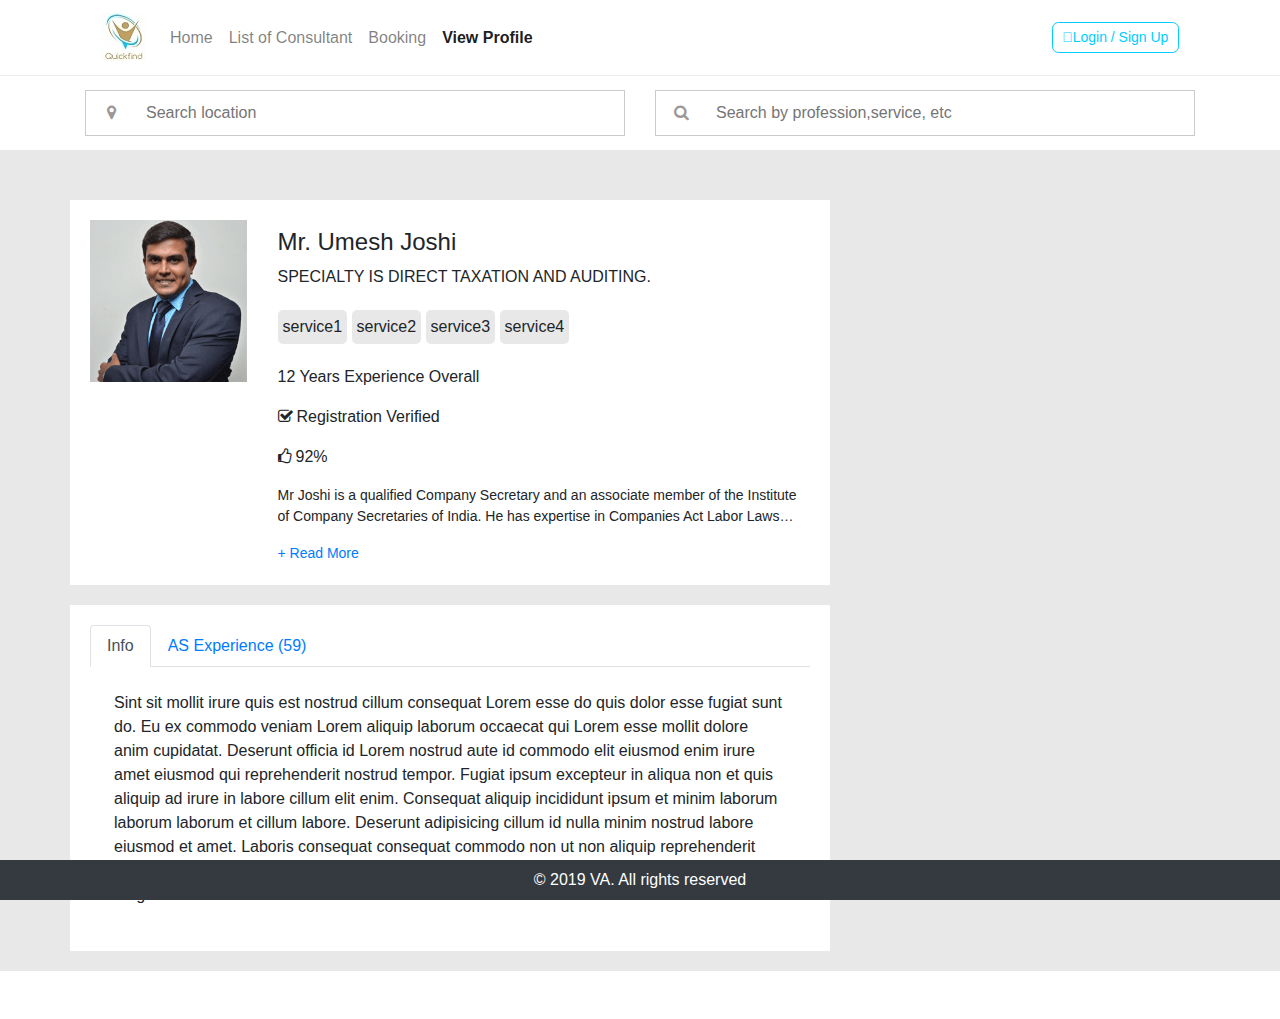
<file: UI_pages_with_updated_home_page_29_07/viewprofile.html>
<!DOCTYPE html>
<html lang="en">

<head>
    <!-- Required meta tags -->
    <meta charset="utf-8">
    <meta name="viewport" content="width=device-width, initial-scale=1, shrink-to-fit=no">

    <!-- Bootstrap CSS -->
    <link rel="stylesheet" href="https://maxcdn.bootstrapcdn.com/bootstrap/4.0.0/css/bootstrap.min.css" integrity="sha384-Gn5384xqQ1aoWXA+058RXPxPg6fy4IWvTNh0E263XmFcJlSAwiGgFAW/dAiS6JXm" crossorigin="anonymous">
    <link rel="stylesheet" href="https://cdnjs.cloudflare.com/ajax/libs/font-awesome/4.7.0/css/font-awesome.min.css">
    <link rel="stylesheet" href="customstyle.css" />
    <link rel="stylesheet" href="viewprofilestyle.css" />
    <title>VA- View profile Page</title>

</head>

<body>

    <!-- navbar code start-->
    <div id="navtop">
        <div class="container">
            <nav class="navbar navbar-expand-lg navbar-light">
                <a class="navbar-brand" href="index.html"><img src="images/va_logo.jpg" class="img-fluid" /></a>
                <button class="navbar-toggler" type="button" data-toggle="collapse" data-target="#navbarSupportedContent" aria-controls="navbarSupportedContent" aria-expanded="false" aria-label="Toggle navigation">
              <span class="navbar-toggler-icon"></span>
            </button>
                <div class="collapse navbar-collapse" id="navbarSupportedContent">
                    <ul class="navbar-nav mr-auto">
                        <li class="nav-item">
                            <a class="nav-link" href="index.html">Home<span class="sr-only">(current)</span></a>
                        </li>
                        <li class="nav-item">
                            <a class="nav-link" href="Search_result.html">List of Consultant</a>
                        </li>
                        <li class="nav-item">
                            <a class="nav-link" href="confirm_appointment.html">Booking</a>
                        </li>
                        <li class="nav-item active">
                            <a class="nav-link" href="viewprofile.html">View Profile</a>
                        </li>

                    </ul>
                    <ul class="nav navbar-nav ml-auto">
                        <li class="nav-item">
                            <button class="btn btn-sm signlogbtn"><a class="nav-link" href="Login_from.html"><span class="fas fa-user"></span>Login / Sign Up</a></button>
                        </li>
                    </ul>
                </div>
            </nav>
        </div>
    </div>
    <!--navbar code end -->
    <!-- search boxes start-->

    <div class="container py-1" id="searchboxes">
        <div class="row">
            <div class="col-lg-6">
                <div class="input-container">
                    <i class="fa fa-map-marker icon" aria-hidden="true"></i>
                    <input class="input-field" type="text" placeholder="Search location" name="usrnm">
                </div>

            </div>
            <div class="col-lg-6">
                <div class="input-container">
                    <i class="fa fa-search icon" aria-hidden="true"></i>
                    <input class="input-field" type="text" placeholder="Search by profession,service, etc" name="email">
                </div>

            </div>
        </div>
    </div>

    <!--search boxes end-->
    <div id="viewprofile">
        <div class="container">
            <div class="row">
                <div class="col-lg-8 profile">
                    <div class="row">
                        <div class="col-lg-3">
                            <img src="images/Vishal.png" class="img-fluid" />
                        </div>
                        <div class="col-lg-9">
                            <h4 class="mt-2">Mr. Umesh Joshi</h4>
                            <p>SPECIALTY IS DIRECT TAXATION AND AUDITING.</p>
                            <ul>
                                <li>service1</li>
                                <li>service2</li>
                                <li>service3</li>
                                <li>service4</li>
                            </ul>
                            <p>12 Years Experience Overall </p>
                            <p><i class="fa fa-check-square-o mr-1" aria-hidden="true"></i>Registration Verified</p>
                            <p><i class="fa fa-thumbs-o-up mr-1" aria-hidden="true"></i>92%</p>

                            <div class="container">
                                <div class="row justify-content-center">

                                    <div id="summary">
                                        <p class="collapse" id="collapseSummary">
                                            Mr Joshi is a qualified Company Secretary and an associate member of the Institute of Company Secretaries of India. He has expertise in Companies Act Labor Laws (Provident Funds, Employees State Insurance), Intellectual Properties (Trademark, Copyright
                                            and Design) and other allied acts. His practice encompasses Corporate Consultancy as well as Legal advisory. He specializes in legal issues related to business start-up, set up mergers, and amalgamations with
                                            restructuring. He also advises clients on transactions in the domestic and international market including Capital Re-structuring and Private Equity Funding. He has extensive experience in matters such as preparation
                                            of Business Plans, Legal Due Diligence and Corporate Governance.
                                        </p>
                                        <a class="collapsed" data-toggle="collapse" href="#collapseSummary" aria-expanded="false" aria-controls="collapseSummary"></a>
                                    </div>

                                </div>

                            </div>
                        </div>
                    </div>
                    <div class="col-lg-4">

                    </div>
                </div>
            </div>

        </div>

        <div id="viewotherdetails" class="mb-5">
            <div class="container">
                <div class="row">
                    <div class="col-lg-8 viewdetails">
                        <nav>
                            <div class="nav nav-tabs" id="nav-tab" role="tablist">
                                <a class="nav-item nav-link active" id="nav-home-tab" data-toggle="tab" href="#nav-home" role="tab" aria-controls="nav-home" aria-selected="true">Info</a>
                                <a class="nav-item nav-link" id="nav-profile-tab" data-toggle="tab" href="#nav-profile" role="tab" aria-controls="nav-profile" aria-selected="false">AS Experience (59)</a>

                            </div>
                        </nav>
                        <div class="tab-content" id="nav-tabContent">
                            <div class="tab-pane fade show active p-4" id="nav-home" role="tabpanel" aria-labelledby="nav-home-tab">
                                Sint sit mollit irure quis est nostrud cillum consequat Lorem esse do quis dolor esse fugiat sunt do. Eu ex commodo veniam Lorem aliquip laborum occaecat qui Lorem esse mollit dolore anim cupidatat. Deserunt officia id Lorem nostrud aute id commodo elit
                                eiusmod enim irure amet eiusmod qui reprehenderit nostrud tempor. Fugiat ipsum excepteur in aliqua non et quis aliquip ad irure in labore cillum elit enim. Consequat aliquip incididunt ipsum et minim laborum laborum laborum
                                et cillum labore. Deserunt adipisicing cillum id nulla minim nostrud labore eiusmod et amet. Laboris consequat consequat commodo non ut non aliquip reprehenderit nulla anim occaecat. Sunt sit ullamco reprehenderit irure
                                ea ullamco Lorem aute nostrud magna.
                            </div>
                            <div class="tab-pane fade p-4" id="nav-profile" role="tabpanel" aria-labelledby="nav-profile-tab">
                                <h6>AS Experience for Mr. Umesh Joshi</h6>
                                <p>These are AS’s opinions and do not necessarily reflect the VA’s capabilities.</p>
                                <div class="border-bottom">

                                    <div class="border-bottom"></div>
                                    <p class="mt-3">Verified AS</p>
                                    <h6>Visited For taking advise in business start-up</h6>
                                    <p><i class="fa fa-thumbs-o-up mr-1" aria-hidden="true"></i>I recommend the VA</p>
                                    <p>Happy with:
                                        <ul>
                                            <li class="mb-3">VA friendliness</li>
                                            <li class="mb-3">Explanation of the advise</li>
                                            <li>Value for money</li>
                                            <li>Wait time</li>
                                        </ul>
                                    </p>
                                    <p>
                                        Truly a friendly and professional VA. Did my doubt cleared , super happy with the results. Will definitely recommend everyone!
                                    </p>
                                </div>
                                <div class="border-bottom">
                                    <div class="border-bottom"></div>
                                    <p class="mt-3">
                                        Rahul Chopra (Verified)</p>
                                    <h6>Visited For taking advise in business start-up</h6>
                                    <p><i class="fa fa-thumbs-o-up mr-1" aria-hidden="true"></i>I recommend the VA</p>
                                    <p>Happy with:
                                        <ul>
                                            <li>VA friendliness</li>

                                            <li>Value for money</li>
                                            <li>Wait time</li>
                                        </ul>
                                    </p>
                                    <p>
                                        Truly a friendly and professional VA. Did my doubt cleared , super happy with the results. Will definitely recommend everyone!
                                    </p>
                                </div>

                            </div>

                        </div>
                    </div>
                    <div class="col-lg-4">

                    </div>
                </div>
            </div>
        </div>


        <!-- footer code start -->
        <div class="footer p-2 bg-dark text-white text-center">
            © 2019 VA. All rights reserved
            <!--| 
        Design by <a href="https://pdstech.in" target="_blank">ProSer Digital Solutions.</a>-->
        </div>
        <!-- footer code end-->

        <!-- Optional JavaScript -->
        <!-- jQuery first, then Popper.js, then Bootstrap JS -->
        <script src="https://code.jquery.com/jquery-3.2.1.slim.min.js" integrity="sha384-KJ3o2DKtIkvYIK3UENzmM7KCkRr/rE9/Qpg6aAZGJwFDMVNA/GpGFF93hXpG5KkN" crossorigin="anonymous"></script>

        <script src="https://cdnjs.cloudflare.com/ajax/libs/popper.js/1.12.9/umd/popper.min.js" integrity="sha384-ApNbgh9B+Y1QKtv3Rn7W3mgPxhU9K/ScQsAP7hUibX39j7fakFPskvXusvfa0b4Q" crossorigin="anonymous"></script>
        <script src="https://maxcdn.bootstrapcdn.com/bootstrap/4.0.0/js/bootstrap.min.js" integrity="sha384-JZR6Spejh4U02d8jOt6vLEHfe/JQGiRRSQQxSfFWpi1MquVdAyjUar5+76PVCmYl" crossorigin="anonymous"></script>
</body>

</html>
</file>
<file: UI_pages_with_updated_home_page_29_07/customstyle.css>
/*
* {
    box-sizing: border-box;
}
*/


/* navbar code style start */

#navtop .active {
    font-weight: bold;
}

#navtop .signlogbtn {
    background: none;
}


/* july 27 changes start*/


/* remove bg-light class */

#navtop .signlogbtn {
    border: solid 1px #00CEFF;
    color: #00CEFF;
    padding: .10rem .1rem;
    font-size: .875rem;
    line-height: 0.7;
    border-radius: .4rem;
}

#navtop .signlogbtn a {
    color: #00CEFF;
}

#navtop .signlogbtn:hover {
    border: solid 1px #787887;
}

#navtop .signlogbtn a:hover {
    color: #787887;
}

#navtop {
    border-bottom: solid 1px #eaeaf1;
}

#carouselExampleControls .img-responsive.mobile {
    display: none;
}

@media only screen and (max-width: 767px) {
    #carouselExampleControls .img-responsive {
        display: none;
    }
    #carouselExampleControls .img-responsive.mobile {
        display: block;
    }
}


/* july 27 changes end */


/* navbar code style end */


/* home page searchboxes code style start */


/* july 27 changes start */


/* Style the input container */

#searchboxes .input-container {
    display: flex;
    width: 100%;
    margin-bottom: 10px;
    margin-top: 10px;
    border: solid 1px #ccc9c9;
    border-radius: none;
}


/* Style the form icons */

#searchboxes .icon {
    padding: 10px;
    background: #ffffff;
    color: #9e9797;
    min-width: 50px;
    text-align: center;
    line-height: 22px;
}


/* july 27 changes end */


/* Style the input fields */

#searchboxes .input-field {
    width: 100%;
    padding: 10px;
    outline: none;
    border: none;
}

#searchboxes .input-container:focus {
    border: 2px solid gray;
    border-radius: none;
}


/* Set a style for the submit button */

#searchboxes .btn {
    background-color: dodgerblue;
    color: white;
    padding: 15px 20px;
    border: none;
    cursor: pointer;
    width: 100%;
    opacity: 0.9;
}

#searchboxes .btn:hover {
    opacity: 1;
}


/* home page searchboxes code style end */


/* top deals and offers style start */

#topdeals .container-fluid {
    max-width: 1200px;
}

#topdeals .card {
    background: #fff;
    box-shadow: 0 3px 10px rgba(0, 0, 0, 0.1);
}

#topdeals .card img {
    width: 100%;
}

#topdeals [class*="row"] {
    margin-bottom: 1em;
    justify-content: center;
}

#topdeals h3 {
    /*  color: #C2A061; */
}

#topdeals h4 {
    color: #00CEFF;
}

@media screen and (max-width: 767px) {
    #topdeals h3 {
        font-size: 1.4rem;
    }
    #topdeals h4 {
        font-size: 1.2rem;
    }
    #topdeals {
        position: relative;
        top: -10px;
    }
}


/* july 27 changes start */

#topdeals [class*="col-"] {
    /*
    background: #efefef;
    border: 1px solid #ddd;
    padding-bottom: .75rem;
    padding-top: .75rem; */
    width: 100%;
}

#topdeals .card-text {
    text-transform: uppercase;
    font-weight: 500;
}

#topdeals a:after {
    content: ' \203A';
}

#topdeals a {
    color: #00CEFF;
    font-weight: 500;
}

@media (min-width: 576px) {
    #topdeals .card-deck {
        margin-right: 0px;
        margin-left: 0px;
    }
}

#topdeals .btn-successs {
    background: #C2A061;
    color: white;
}

#topdeals ul {
    list-style-type: none;
    padding: 0;
}

#topdeals ul li {
    margin: 5px 0;
    text-transform: uppercase;
}

#topdeals .fobo {
    font-style: bold !important;
}

#topdeals .modal-footer .btn a {
    color: white !important;
}


/* july 27 changes end */


/* top deals and offers style end */


/* footer code style start */

.footer {
    position: fixed;
    left: 0;
    bottom: 0;
    display: block;
    width: 100%;
}


/* footer code style end */


/* from style start */

#signuplogin {
    position: relative;
    bottom: 25px;
}

#signuplogin .customcolor,
#signuplogin .nav-pills .nav-link.active {
    background: #00CEFF;
    border: #00CEFF;
}

#signuplogin .border-primary {
    border-color: #e2dbdb !important;
}


/* from style end */


/* search result style start */

#filtermenu .container-fluid {
    background: #C2A061;
    padding: 0;
}

#filtermenu select {
    background: white;
    font-weight: 500;
    color: #C2A061;
    border-radius: 10px;
    padding: 3px;
    margin: 10px auto;
    display: block;
    text-align: center;
}

#individualVA {
    background: #E8E8E8;
}

#individualVA .indiva {
    background: white;
    margin: 25px 0px;
}

#individualVA .photo img {
    margin: auto;
    display: block;
}

#individualVA .maininfo {
    text-align: center;
}

#individualVA .maininfo h4 {
    color: #00CEFF;
}

#individualVA .maininfo h6 {
    margin-bottom: 0.1rem;
}

#individualVA .maininfo ul {
    list-style-type: none;
    padding: 8px 0;
}

#individualVA .maininfo ul li {
    display: inline;
    margin: 0 5px;
    background: #E8E8E8;
    padding: 3px;
    border-radius: 10px;
}

#individualVA .otherinfo {
    text-align: center;
}

#individualVA .customcolor {
    background: #00CEFF;
    border: #00CEFF;
    margin: 20px;
}

#individualVA select {
    background: white;
    font-weight: 500;
    color: #C2A061;
    border-radius: 10px;
    padding: 3px;
}

#individualVA label {
    font-weight: 500;
}


/* search result style end */


/* confirm appointment style start */

#confirm_body {
    background: #E8E8E8;
    height: 600px;
}


/* confirm appointment style end */
</file>
<file: UI_pages_with_updated_home_page_29_07/confirm_appointment.css>
/* confirm appointment style start */

#confirm_body {
    background: #E8E8E8;
}

#confirm_body .vadetails {
    background: white;
}

#confirm_body .customcolor {
    background: #00CEFF;
    border: none;
}


/* confirm appointment style end */
</file>
<file: UI_pages_with_updated_home_page_29_07/Search_result.css>
/* home page searchboxes code style start */

#searchboxes .input-container {
    display: flex;
    width: 100%;
    margin-bottom: 10px;
    margin-top: 10px;
    border: solid 1px #ccc9c9;
    border-radius: none;
}

#searchboxes .icon {
    padding: 10px;
    background: #ffffff;
    color: #9e9797;
    min-width: 50px;
    text-align: center;
    line-height: 22px;
}

#searchboxes .input-field {
    width: 100%;
    padding: 10px;
    outline: none;
    border: none;
}

#searchboxes .input-container:focus {
    border: 2px solid gray;
    border-radius: none;
}

#searchboxes .btn {
    background-color: dodgerblue;
    color: white;
    padding: 15px 20px;
    border: none;
    cursor: pointer;
    width: 100%;
    opacity: 0.9;
}

#searchboxes .btn:hover {
    opacity: 1;
}


/* search result style start */

#filtermenu .container-fluid {
    background: #C2A061;
    padding: 0;
}

#filtermenu select {
    background: white;
    font-weight: 500;
    color: #C2A061;
    border-radius: 10px;
    padding: 3px;
    margin: 10px auto;
    display: block;
    text-align: center;
}

#individualVA {
    background: #E8E8E8;
}

#individualVA .indiva {
    background: white;
    margin: 25px 0px;
}

#individualVA .photo img {
    margin: auto;
    display: block;
}

#individualVA .maininfo {
    text-align: center;
}

#individualVA .maininfo h4 {
    color: #00CEFF;
}

#individualVA .maininfo h6 {
    margin-bottom: 0.1rem;
}

#individualVA .maininfo ul {
    list-style-type: none;
    padding: 8px 0;
}

#individualVA .maininfo ul li {
    display: inline;
    margin: 0 5px;
    background: #E8E8E8;
    padding: 3px;
    border-radius: 10px;
}

#individualVA .otherinfo {
    text-align: center;
}

#individualVA .customcolor {
    background: #00CEFF;
    border: #00CEFF;
    margin: 20px;
}

#individualVA select {
    background: white;
    font-weight: 500;
    color: #C2A061;
    border-radius: 10px;
    padding: 3px;
}

#individualVA label {
    font-weight: 500;
}


/* search result style end */


/*
        @import url('https://fonts.googleapis.com/css?family=Montserrat:300,400,500,600');
        @import url('https://fonts.googleapis.com/css?family=Raleway:300,400');
        html {
            box-sizing: border-box;
            font-weight: 300;
        }
         
        
        *,
        *:before,
        *:after {
            box-sizing: border-box;
            position: relative;
            box-sizing: inherit;
            -webkit-font-smoothing: antialiased;
            -moz-osx-font-smoothing: grayscale;
        }
        
        #demo p {
            min-height: 120px;
        }
        */

#demo .input-group {
    justify-content: flex-end;
    margin-bottom: .5em !important;
}

#demo .input-group .btn {
    border-radius: 0;
    margin-right: .5em;
    color: #fff !important;
    width: 100px;
}


/*
        #demo .nav-tabs,
        #demo .tab-content {
             max-width: 50%; 
        }
        */

#demo .nav-tabs .nav-item a {
    border-radius: 0;
    /* background-color: #fff; */
    border: none;
}

#demo .nav-tabs .nav-item .active {
    border-radius: 0;
    /* background-color: #eee; */
    border: none;
}

#demo .tab-content .tab-pane {
    padding: 1em;
    /* background-color: #eee; */
}


/*
        .btn-info1 {
            background: #E8E8E8;
            border: #E8E8E8;
            color: black;
        } */

#individualVA .btn-info {
    color: #fff;
    background-color: #00CEFF;
    border-color: #00CEFF;
}

button a {
    color: white;
}

button a:hover {
    text-decoration: none;
}
</file>
<file: UI_pages_with_updated_home_page_29_07/viewprofilestyle.css>
#viewprofile {
    background: #E8E8E8;
}

#viewotherdetails {
    background: #E8E8E8;
}

#viewprofile .viewdetails {
    background: white;
    margin: 0px 0 20px 0;
    padding: 20px;
}

#viewprofile .profile {
    background: white;
    margin: 50px 0 20px 0;
    padding: 20px;
}

#viewprofile ul,
#viewotherdetails ul {
    padding: 0px;
    list-style-type: none;
}

#viewprofile ul li,
#viewotherdetails ul li {
    display: inline-block;
    background: #E8E8E8;
    padding: 5px;
    border-radius: 5px;
    margin: 5px 0 !important;
}

#viewotherdetails ul li {
    background: #a9e3f1 !important;
}


/* home page searchboxes code style start */

#searchboxes .input-container {
    display: flex;
    width: 100%;
    margin-bottom: 10px;
    margin-top: 10px;
    border: solid 1px #ccc9c9;
    border-radius: none;
}

#searchboxes .icon {
    padding: 10px;
    background: #ffffff;
    color: #9e9797;
    min-width: 50px;
    text-align: center;
    line-height: 22px;
}

#searchboxes .input-field {
    width: 100%;
    padding: 10px;
    outline: none;
    border: none;
}

#searchboxes .input-container:focus {
    border: 2px solid gray;
    border-radius: none;
}

#searchboxes .btn {
    background-color: dodgerblue;
    color: white;
    padding: 15px 20px;
    border: none;
    cursor: pointer;
    width: 100%;
    opacity: 0.9;
}

#searchboxes .btn:hover {
    opacity: 1;
}


/* search result style start */

#summary {
    font-size: 14px;
    line-height: 1.5;
}

#summary p.collapse:not(.show) {
    height: 42px !important;
    overflow: hidden;
    display: -webkit-box;
    -webkit-line-clamp: 2;
    -webkit-box-orient: vertical;
}

#summary p.collapsing {
    min-height: 42px !important;
}

#summary a.collapsed:after {
    content: '+ Read More';
}

#summary a:not(.collapsed):after {
    content: '- Read Less';
}
</file>
